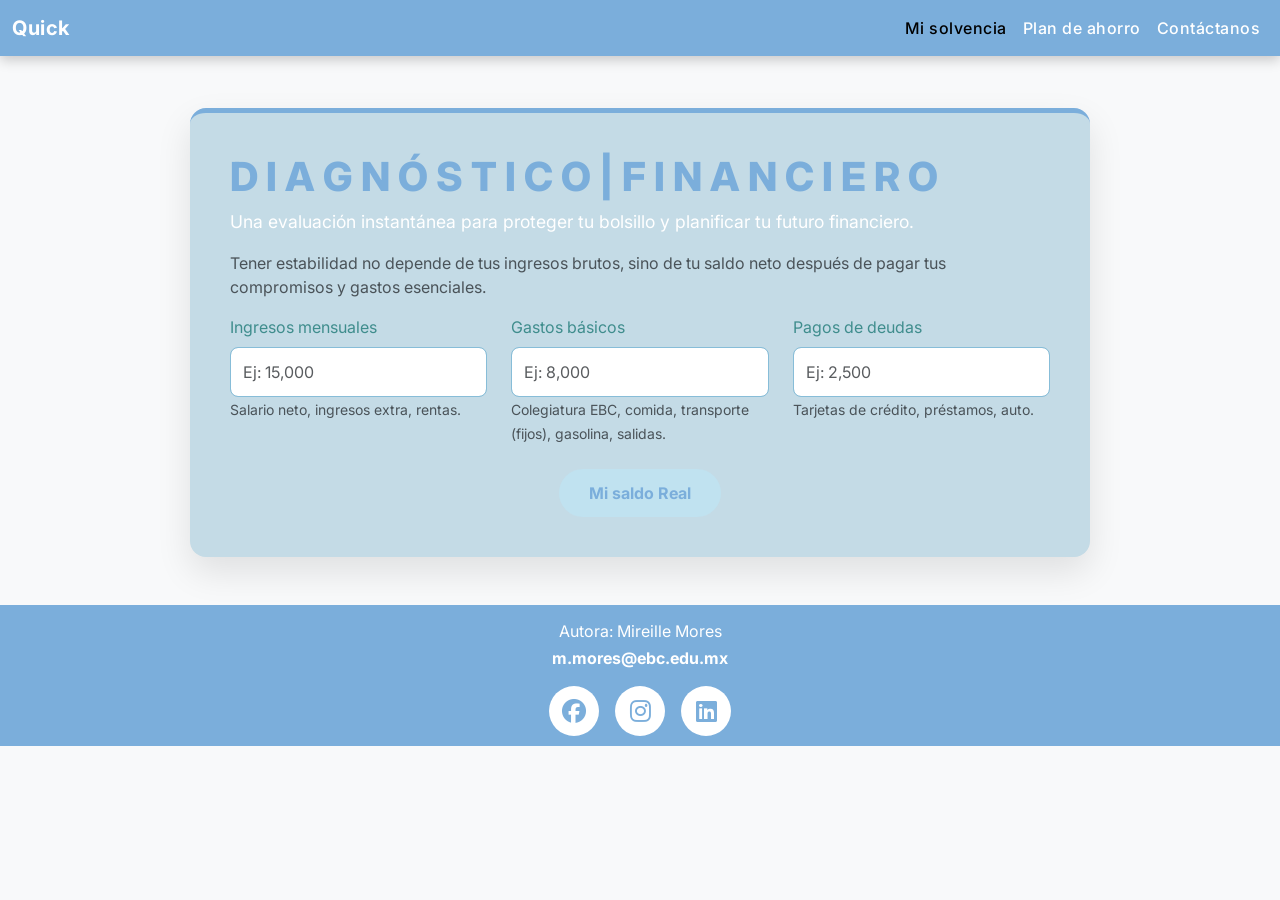
<file: index.html>
<!DOCTYPE html>
<html lang="es">
<head>
    <meta charset="UTF-8">
<meta name="description" content="Calculadora para evaluar el estado financiero de una persona">
<meta name="keywords" content="Presupuesto, Finanzas, Salario, Gastos, Ahorro">
<meta name="author" content="Mireille Mores">
<meta name="viewport" content="width=device-width, initial-scale=1.0">
<!-- ENLACE EXTERNO PARA CONECTARSE CON EL CSS UTILIZANDO BOOSTRAP -->
<link href="https://cdn.jsdelivr.net/npm/bootstrap@5.3.8/dist/css/bootstrap.min.css" rel="stylesheet">
 <!-- Iconos (FontAwesome) para ilustrar las categorías -->
    <link rel="stylesheet" href="https://cdnjs.cloudflare.com/ajax/libs/font-awesome/6.4.0/css/all.min.css">
<link href="https://fonts.googleapis.com/css2?family=Inter:wght@300;400;600;700&amp;display=swap" rel="stylesheet">
<!-- ENLACE AL STYLE.CSS PARA APLICAR ESTILOS PERSONALIZADOS -->
 <link rel="stylesheet" href="style.css">
<title> Calculadora | Quick</title>
</head>
<!-- INICIA EL CUERPO DE LA PÁGINA -->
<body>
<nav class="navbar navbar-expand-lg navbar-custom fixed-top">
        <div class="container-fluid">
            <!-- Marca de la Aplicación -->
            <a class="navbar-brand" href="#">Quick</a> <!-- aquí 
            vamos agregar un logo -->
            
            <!-- Botón de Toggler: Ahora abre el Offcanvas en móvil -->
            <button class="navbar-toggler" type="button" data-bs-toggle="offcanvas" data-bs-target="#offcanvasMenu" aria-controls="offcanvasMenu" aria-label="Toggle navigation">
                <span class="navbar-toggler-icon"></span>
            </button>
            
            <!-- Menú de Desktop: Solo visible cuando el navbar está expandido (>= lg) -->
            <div class="collapse navbar-collapse" id="navbarNavDesktop">
                <ul class="navbar-nav ms-auto">
                    <li class="nav-item">
                        <a class="nav-link active" aria-current="page" href="#calculadora">Mi solvencia</a>
                    </li>
                    <li class="nav-item">
                        <a class="nav-link" href="index1.html">Plan de ahorro</a>
                    </li>
                    <li class="nav-item">
                        <a class="nav-link" href="#contacto">Contáctanos</a>
                    </li>
                </ul>
            </div>
        </div>
    </nav>
<!-- MENÚ DE OFFCANVAS PARA CUANDO LA PANTALLA SEA PEQUEÑA SE DESPLIEGUE EN EL LATERAL-->
<div class="offcanvas offcanvas-end" tabindex="-1" id="offcanvasMenu" aria-labelledby="offcanvasMenuLabel">
      <div class="offcanvas-header"> <!-- Estilos aplicados en styles.css -->
        <h5 class="offcanvas-title" id="offcanvasMenuLabel">Finanzas</h5>
        <!-- btn-close-white se usa para que el ícono de cierre sea blanco sobre fondo azul -->
        <button type="button" class="btn-close btn-close-white" data-bs-dismiss="offcanvas" aria-label="Close"></button>
      </div>
      <div class="offcanvas-body">
        <ul class="navbar-nav justify-content-end flex-grow-1 pe-3">
            <!-- Los links se cierran automáticamente al hacer click (data-bs-dismiss) -->
            <li class="nav-item">
                <a class="nav-link active" aria-current="page" href="#calculadora" data-bs-dismiss="offcanvas">Mi Balance</a>
            </li>
            <li class="nav-item">
                </li><li class="nav-item"><a class="nav-link" href="index1.html">¿Qué es 50/30/20?</a></li>
            
            <li class="nav-item">
                <a class="nav-link" href="#contacto" data-bs-dismiss="offcanvas">¿Dudas?</a>
            </li>
        </ul>
      </div>
    </div>
<!-- SECCIÓN PRINCIPAL DE LA CALCULADORA -->
<div class="container my-5" id="calculadora">
        <div class="calculator-card">
            <h1 class="title">D I A G N Ó S T I C O | F I N A N C I E R O</h1>
            <p class="subtitle">Una evaluación instantánea para proteger tu bolsillo y planificar tu futuro financiero. </p>
            <p class="subtitle-description text-muted">Tener estabilidad no depende de tus ingresos brutos, sino de tu saldo neto después de pagar tus compromisos y gastos esenciales. </p>
            
            <div class="row g-4">
                <!-- Inputs adaptados a Finanzas Personales -->
                <!-- Sistema de Rejilla: Se adapta a Móvil, Tablet y Desktop -->
                <div class="col-12 col-md-6 col-lg-4">
                    <label for="monthlyIncome" class="form-label">Ingresos mensuales</label>
                    <input type="number" class="form-control" id="monthlyIncome" placeholder="Ej: 15,000" min="0">
                    <small class="text-muted">Salario neto, ingresos extra, rentas.</small>
                </div>
                
                <div class="col-12 col-md-6 col-lg-4">
                    <label for="livingExpenses" class="form-label">Gastos básicos</label>
                    <input type="number" class="form-control" id="livingExpenses" placeholder="Ej: 8,000" min="0">
                    <small class="text-muted">Colegiatura EBC, comida, transporte (fijos), gasolina, salidas.</small>
                </div>
                
                <div class="col-12 col-md-6 col-lg-4">
                    <label for="debtPayments" class="form-label">Pagos de deudas</label>
                    <input type="number" class="form-control" id="debtPayments" placeholder="Ej: 2,500" min="0">
                    <small class="text-muted">Tarjetas de crédito, préstamos, auto.</small>
                </div>
                <!-- Botón de Acción -->
                <div class="col-12 mt-4 text-center">
                    <button class="btn btn-calculate" onclick="calculatePersonalSolvency()">
                        Mi saldo Real
                    </button>
                </div>
            </div>
            <!-- Resultado Visual (El Semáforo Financiero) -->
            <div id="resultContainer" class="d-none">
                <h3 class="title"> Mi saldo Real</h3>
                <div id="resultValue" class="display-4 fw-bold my-2">--</div>
                <div id="resultAnalysis" class="fw-semibold mt-3">Ingresa tus datos para calcular.</div>
                
                <!-- Barra de progreso visual para el nivel de endeudamiento -->
                <div class="progress mt-4" style="height: 25px;">
                    <div id="debtProgressBar" class="progress-bar progress-bar-striped progress-bar-animated" role="progressbar" style="width: 0%" aria-valuenow="0" aria-valuemin="0" aria-valuemax="100">Nivel de Deuda</div>
                </div>
                <small class="text-muted d-block mt-2">Porcentaje de tus ingresos comprometidos en deuda.</small>
            </div>
        </div>
    </div>
    <footer id="main-footer">
    <p id="autor">Autora: Mireille Mores</p>
  <p id="correo"><a href="m.mores@ebc.edu.mx">m.mores@ebc.edu.mx</a></p>
     <div class="social"> 
   <a href="#" ><i class="fab fa-facebook"> </i> 
    <a href="#" ><i class="fab fa-instagram"> </i> 
      <a href="#" ><i class="fab fa-linkedin"> </i>
  </a>
  
    
       </div>
       
    </footer>
<!-- Enlace del JS del boostrap-->
    <script src="https://cdn.jsdelivr.net/npm/bootstrap@5.3.8/dist/js/bootstrap.bundle.min.js"></script>
<!-- ENLACE DEL JS DE LA CALCULADORA -->
    <script src="script.js"></script>
</body>
</html>
</file>
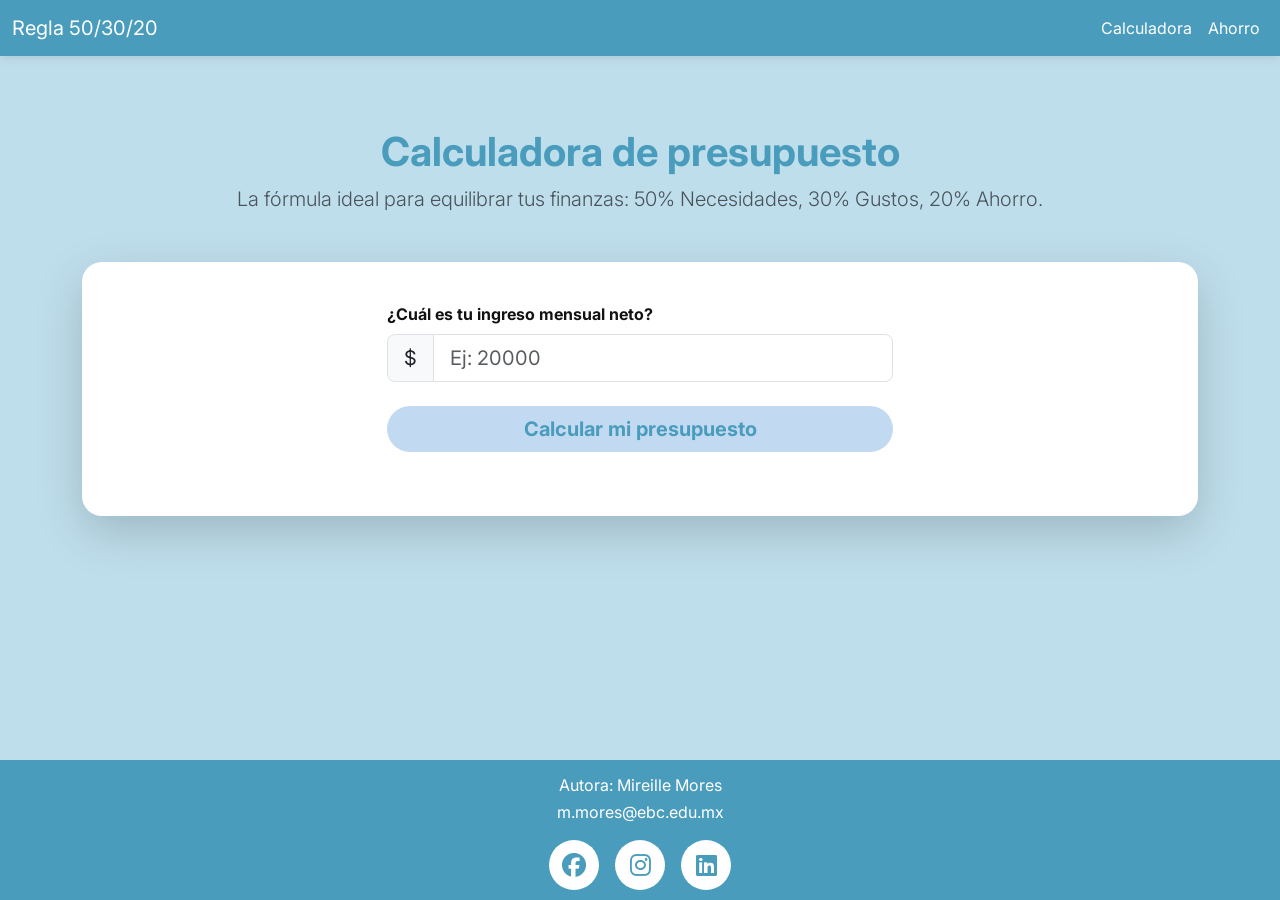
<file: index1.html>
<!DOCTYPE html>
<html>
<head>
    <meta charset="UTF-8">
<meta name="description" content="Calculadora para evaluar el estado financiero de una persona">
<meta name="keywords" content="Presupuesto, Finanzas, Salario, Gastos, Ahorro">
<meta name="author" content="Mireille Mores">
<meta name="viewport" content="width=device-width, initial-scale=1.0">
<!-- ENLACE EXTERNO PARA CONECTARSE CON EL CSS UTILIZANDO BOOSTRAP -->
<link href="https://cdn.jsdelivr.net/npm/bootstrap@5.3.8/dist/css/bootstrap.min.css" rel="stylesheet">
 <!-- ICONOS (FONTAWESOME) PARA ILUSTRAR LAS CATEGORÍAS -->
<link rel="stylesheet" href="https://cdnjs.cloudflare.com/ajax/libs/font-awesome/6.4.0/css/all.min.css">
<link href="https://fonts.googleapis.com/css2?family=Inter:wght@300;400;600;700&amp;display=swap" rel="stylesheet">
<!-- ENLACE AL STYLE.CSS PARA APLICAR ESTILOS PERSONALIZADOS -->
 <link rel="stylesheet" href="style1.css">
<title> Regla 50/30/20 | Quick </title>
</head>
<!-- INICIA EL CUERPO DE LA PÁGINA-->
<body>
    <!--Navegación responsive con grid con Boostrap-->
    <nav class="navbar navbar-expand-lg navbar-custom fixed-top">
        <div class="container-fluid">
            <a class="navbar-brand" href="#"> Regla 50/30/20</a>
            
            <button class="navbar-toggler" type="button" data-bs-toggle="offcanvas" data-bs-target="#offcanvasMenu" aria-controls="offcanvasMenu" aria-label="Toggle navigation">
                <span class="navbar-toggler-icon"></span>
            </button>
            
            <!-- Menú Desktop -->
            <div class="collapse navbar-collapse" id="navbarNavDesktop">
                <ul class="navbar-nav ms-auto">
                    <li class="nav-item"><a class="nav-link active" href="index.html">Calculadora</a></li>
                    <!-- ¡ENLACE ACTUALIZADO! -->
                    
                    <li class="nav-item"><a class="nav-link" href="#">Ahorro</a></li>
                </ul>
            </div>
        </div>
    </nav>
<!--Off canvas Menu para cuando se haga más pequeña la pantalla-->
 <div class="offcanvas offcanvas-end" tabindex="-1" id="offcanvasMenu" aria-labelledby="offcanvasMenuLabel">
      <div class="offcanvas-header">
        <h5 class="offcanvas-title" id="offcanvasMenuLabel">MENÚ FINANCIERO</h5>
        <button type="button" class="btn-close btn-close-white" data-bs-dismiss="offcanvas" aria-label="Close"></button>
      </div>
      <div class="offcanvas-body">
        <ul class="navbar-nav justify-content-end flex-grow-1 pe-3">
            <li class="nav-item"><a class="nav-link active" href="index.html" data-bs-dismiss="offcanvas">Calculadora</a></li>
            <li class="nav-item"><a class="nav-link" href="#" data-bs-dismiss="offcanvas">Contáctanos</a></li>
        </ul>
      </div>
    </div>
<!--==============================================================-->
<!--       Cuerpo principal de la calculadora   50/ 30/ 20        -->
<!--==============================================================-->
 <div class="container my-5 content-wrapper">
        <div class="text-center mb-5">
            <h1 class="main-title">Calculadora de presupuesto</h1>
            <p class="lead text-muted">La fórmula ideal para equilibrar tus finanzas: 50% Necesidades, 30% Gustos, 20% Ahorro.</p>
        </div>
        <div class="calculator-card shadow-lg">
            
            <!-- SECCIÓN 1: ENTRADA DE DATOS -->
            <div class="row justify-content-center mb-4">
                <div class="col-md-8 col-lg-6">
                    <label for="netIncome" class="form-label fw-bold">¿Cuál es tu ingreso mensual neto?</label>
                    <div class="input-group input-group-lg">
                        <span class="input-group-text bg-light">$</span>
                        <input type="number" class="form-control" id="netIncome" placeholder="Ej: 20000">
                    </div>
                    <div class="d-grid gap-2 mt-4">
                        <button class="btn btn-calculate btn-lg" onclick="calculateBudget()">
                            Calcular mi presupuesto
                        </button>
                    </div>
                </div>
            </div>
             <!-- SECCIÓN 2: RESULTADOS VISUALES (OCULTO AL INICIO) -->
            <div id="resultsSection" class="d-none animate-fade-in">
                <hr class="my-5">
                
                <h3 class="text-center mb-4" style="color: var(--color-primary);">Así deberías distribuir tu dinero:</h3>
                <!-- GRÁFICO CSS PURO -->
                <div class="chart-container mb-5">
                    <div class="pie-chart" id="budgetChart"></div>
                </div>
                <!-- TARJETAS DE DESGLOSE (GRID SYSTEM) -->
                <div class="row g-4">
                    
                    <!-- 50% NECESIDADES -->
                    <div class="col-12 col-md-4">
                        <div class="card h-100 result-card border-needs">
                            <div class="card-body text-center">
                                <div class="icon-circle bg-needs mb-3">
                                    <i class="fa-solid fa-house"></i>
                                </div>
                                <h5 class="card-title text-needs">50% Necesidades</h5>
                                <p class="display-6 fw-bold" id="valNeeds">$0</p>
                                <p class="card-text small text-muted">Renta, despensa, transporte, servicios básicos.</p>
                            </div>
                        </div>
                    </div>
                    <!-- 30% GUSTOS -->
                    <div class="col-12 col-md-4">
                        <div class="card h-100 result-card border-wants">
                            <div class="card-body text-center">
                                <div class="icon-circle bg-wants mb-3">
                                    <i class="fa-solid fa-plane"></i>
                                </div>
                                <h5 class="card-title text-wants">30% Gustos</h5>
                                <p class="display-6 fw-bold" id="valWants">$0</p>
                                <p class="card-text small text-muted">Salidas, ropa, streaming, hobbies.</p>
                            </div>
                        </div>
                    </div>
                    <!-- 20% AHORRO -->
                    <div class="col-12 col-md-4">
                        <div class="card h-100 result-card border-savings">
                            <div class="card-body text-center">
                                <div class="icon-circle bg-savings mb-3">
                                    <i class="fa-solid fa-piggy-bank"></i>
                                </div>
                                <h5 class="card-title text-savings">20% Ahorro</h5>
                                <p class="display-6 fw-bold" id="valSavings">$0</p>
                                <p class="card-text small text-muted">Fondo de emergencia, retiro, pago de deudas.</p>
                            </div>
                        </div>
                    </div>
                </div> <!-- Fin Row -->
            </div> <!-- Fin Results -->
        </div>
    </div>
    <!-- FOOTER -->
     <footer id="main-footer">
    <p id="autor">Autora: Mireille Mores</p>
  <p id="correo"><a href="mailto:m.mores@ebc.edu.mx">m.mores@ebc.edu.mx</a></p>
     <div class="social"> 
   <a href="#" ><i class="fab fa-facebook"> </i> 
    <a href="#" ><i class="fab fa-instagram"> </i> 
      <a href="#" ><i class="fab fa-linkedin"> </i>
  </a>
  
    
       </div>
       
    </footer>
<!-- ENLACE DEL JS DEL BOOTSTRAP -->
<script src="https://cdn.jsdelivr.net/npm/bootstrap@5.3.8/dist/js/bootstrap.bundle.min.js"></script>
<!-- ENLACE DEL JS DE LA CALCULADORA -->
    <script src="script1.js"></script>
</body>
</html>
</file>
<file: style.css>
/* ========================================= */
/* === ESTILOS PERSONALIZADOS Y MEDIA QUERIES === */
/* ========================================= */
:root {
    --color-primary: #7baedb; /* Azul corporativo */
    --color-accent: #c0e2f0; /* Amarillo/Naranja de énfasis */
    --color-dark: #3f8d8d;
    --color-success: #3ea93a; /* Verde claro para "good" */
    --color-warning: #eb9249; /* Naranja para "warning" */
    --color-danger: #dc3545; /* Rojo para "danger" */
    --color-bg: #f8f9fa; /* Fondo muy neutro y limpio */
}
body {
    font-family: 'Inter', sans-serif;
    background-color: var(--color-bg);
    color: var(--color-dark);
    padding-top: 60px;
}
/* Navbar personalizado */
.navbar-custom {
    background-color: var(--color-primary);
    box-shadow: 0 4px 12px rgba(0, 0, 0, 0.2);
}
.navbar-custom .nav-link, .navbar-custom .navbar-brand {
    color: #ffffff;
    font-weight: 500;
    letter-spacing: 0.5px;
}
.navbar-custom .nav-link:hover {
    color: var(--color-accent);
}
.navbar-custom .navbar-brand {
    font-weight: 700;
}
/* Tarjeta Principal */
.calculator-card {
    background-color: #c4dbe6;
    border-radius: 16px;
    box-shadow: 0 15px 35px rgba(0, 0, 0, 0.1);
    padding: 40px;
    margin: 40px auto;
    max-width: 900px;
    border-top: 5px solid var(--color-primary); /* Línea azul corporativa */
}
.title {
    color: var(--color-primary);
    font-weight: 800;
}
.subtitle {
    font-size: 1.1rem;
    color: #ffffff;
}
.form-control {
    border-radius: 8px;
    padding: 12px;
    border: 1px solid #87bdd8;
    transition: border-color 0.3s;
}
.form-control:focus {
    border-color: var(--color-primary);
    box-shadow: 0 0 0 0.2rem rgba(0, 40, 75, 0.25);
}
/* Botón llamativo (usando el color de acento) */
.btn-calculate {
    background-color: var(--color-accent);
    color: var(--color-primary); /* Texto azul sobre fondo amarillo */
    font-weight: 700;
    padding: 12px 30px;
    border-radius: 50px;
    border: none;
    transition: transform 0.2s, box-shadow 0.2s;
}
.btn-calculate:hover {
    background-color: #8ab5c8; /* Un tono un poco más claro al hacer hover */
    color: var(--color-primary);
    transform: translateY(-2px);
    box-shadow: 0 5px 15px rgba(9, 66, 226, 0.4);
}
/* Contenedor de Resultados */
#resultContainer {
    margin-top: 35px;
    padding: 30px;
    border-radius: 12px;
    text-align: center;
    background-color: #ffffff; /* Fondo de resultado ligeramente gris */
    border: 1px solid #092642;
}
/* Colores de estado para el resultado */
.text-excellent { color: var(--color-success); }
.text-warning { color: var(--color-warning); }
.text-danger { color: var(--color-danger); }
/* MEDIA QUERIES PARA ADAPTABILIDAD */
@media (max-width: 768px) {
    .calculator-card {
        padding: 20px;
        margin: 20px 10px;
    }
    .subtitle-description {
        display: none; /* Ocultar descripción larga en móvil */
    }
    .display-4 {
        font-size: 2rem; /* Texto más pequeño en móvil */
    }
}
#main-footer {
  background: var(--color-primary);
  color:white;
  text-align:center;
  padding: 10px;
  margin-top:auto;
}
footer a {
    color: #ffffff; 
    text-decoration: none; /*  quita el subrayado si no te gusta */
    font-weight: bold; /* Opcional; /*lo hace un poco más gordito para leerse mejor */
}
#autor{
  margin: 0.2rem;
  color:white;
  text-decoration: none;
}
.social {
  display: flex;
  gap: 1rem;
  justify-content: center;
  margin-top: 1rem;
}
.social a {
  display: inline-flex;
  align-items: center;
  justify-content: center;
  width: 50px;
  height: 50px;
  background: #ffffff;
  color: var(--color-primary);
  border-radius: 50%;
  text-decoration: none;
  font-size: 1.5rem;
}
</file>
<file: style1.css>
:root {
    --color-primary: #4a9cbc;   /* Azul  */
    --color-needs: #acc2ef;     /* 50% - Azul Oscuro */
    --color-wants: #80c4ebd4;     /* 30% - Aqua/Turquesa */
    --color-savings: #c2daf1;   /* 20% - Amarillo/Dorado */
    
    --color-bg: #f7f9fa;
    --color-text: #121212;
}
body {
    font-family: 'Inter', sans-serif;
    background-color: var(--color-bg);
    color: var(--color-text);
    display: flex;
    flex-direction: column;
    padding-top: 80px; /* Espacio para el navbar fijo */
    min-height: 100vh;
  }
/* === NAVBAR Y OFFCANVAS (CONSERVADOS) === */
.navbar-custom {
    background-color: var(--color-primary);
    box-shadow: 0 2px 10px rgba(0,0,0,0.1);
}
.navbar-brand, .nav-link {
    color: white !important;
}
.offcanvas-header {
    background-color: var(--color-primary);
    color: white;
}
.offcanvas-title {
    color: white;
}
/* === TARJETA PRINCIPAL === */
.calculator-card {
    background-color: white;
    border-radius: 20px;
    padding: 40px;
    border: none;
}
.main-title {
    color: var(--color-primary);
    font-weight: 700;
}
/* === BOTÓN DE CALCULAR === */
.btn-calculate {
    background-color: var(--color-savings); /* Amarillo llamativo */
    color: var(--color-primary);
    font-weight: 700;
    border: none;
    border-radius: 50px;
    transition: transform 0.2s;
}
.btn-calculate:hover {
    background-color: #92cde8;
    transform: scale(1.02);
}
/* === ESTILOS DE RESULTADOS (LAS 3 TARJETAS) === */
.result-card {
    border: none;
    background-color: #f9f9f9;
    border-radius: 15px;
    transition: transform 0.3s;
}
.result-card:hover {
    transform: translateY(-5px);
    box-shadow: 0 10px 20px rgba(0,0,0,0.05);
}
/* Bordes superiores de colores */
.border-needs { border-top: 5px solid var(--color-needs); }
.border-wants { border-top: 5px solid var(--color-wants); }
.border-savings { border-top: 5px solid var(--color-savings); }
/* Textos de colores */
.text-needs { color: var(--color-needs); }
.text-wants { color: var(--color-wants); }
.text-savings { color: #abcef4; /* Un poco más oscuro para leerse bien */ }
/* Círculos de iconos */
.icon-circle {
    width: 60px;
    height: 60px;
    border-radius: 50%;
    margin: 0 auto;
    display: flex;
    align-items: center;
    justify-content: center;
    color: white;
    font-size: 1.5rem;
}
.bg-needs { background-color: var(--color-needs); }
.bg-wants { background-color: var(--color-wants); }
.bg-savings { background-color: var(--color-savings); }
/* === GRÁFICO DE PASTEL (CSS PURO) === */
.chart-container {
    display: flex;
    justify-content: center;
    align-items: center;
}
.pie-chart {
    width: 200px;
    height: 200px;
    border-radius: 50%;
    /* Truco de CSS para hacer un gráfico circular con gradiente cónico */
    background: conic-gradient(
        var(--color-needs) 0% 50%,   /* 0 a 50% Azul */
        var(--color-wants) 50% 80%,  /* 50 a 80% Aqua (30% total) */
        var(--color-savings) 80% 100% /* 80 a 100% Amarillo (20% total) */
    );
    box-shadow: 0 4px 15px rgba(0,0,0,0.2);
    position: relative;
}
/* Agujero del centro para hacerlo "Donut Chart" */
.pie-chart::after {
    content: "FINY";
    position: absolute;
    top: 50%; left: 50%;
    transform: translate(-50%, -50%);
    width: 120px; height: 120px;
    background: white;
    border-radius: 50%;
    display: flex;
    align-items: center;
    justify-content: center;
    font-weight: bold;
    color: var(--color-primary);
}
#main-footer {
  background: var(--color-primary);
  color:white;
  text-align:center;
  padding: 10px;
  margin-top:auto;
}
footer a {
    color: #ffffff; 
    text-decoration: none; /*  quita el subrayado si no te gusta */
    /* font-weight: bold; / Opcional: /*lo hace un poco más gordito para leerse mejor */
}
#autor{
  margin: 0.2rem;
  color:white;
  text-decoration: none;
}
.social {
  display: flex;
  gap: 1rem;
  justify-content: center;
  margin-top: 1rem;
}
.social a {
  display: inline-flex;
  align-items: center;
  justify-content: center;
  width: 50px;
  height: 50px;
  background: #ffffff;
  color: var(--color-primary);
  border-radius: 50%;
  text-decoration: none;
  font-size: 1.5rem;
}
/* Animación simple */
.animate-fade-in {
    animation: fadeIn 0.8s ease-in-out;
}
@keyframes fadeIn {
    from { opacity: 0; transform: translateY(20px); }
    to { opacity: 1; transform: translateY(0); }
}
/* Ajustes Móviles */
@media (max-width: 768px) {
    .calculator-card { padding: 20px; }
    .display-6 { font-size: 1.5rem; }
}
/* PANTALLA PEQUEÑA */
@media (max-width: 400px){
  body{
    background-color:rgb(111, 175, 231);
    flex-direction: row;
  }
}
/* PANTALLA MEDIANA */
@media (min-width: 600px){
  body{
    background-color:rgb(128, 116, 202);
    flex-direction: column;
  }
}
/* PANTALLA GRANDE */
@media (min-width: 700px){
  body{
    background-color:rgb(36, 54, 80);
    flex-direction: column;
  }
}
/* PANTALLA EXTRAGRANDE */
@media (min-width: 900px){
  body{
    background-color:rgb(191, 222, 236);
    flex-direction: column;
  }
}
</file>
